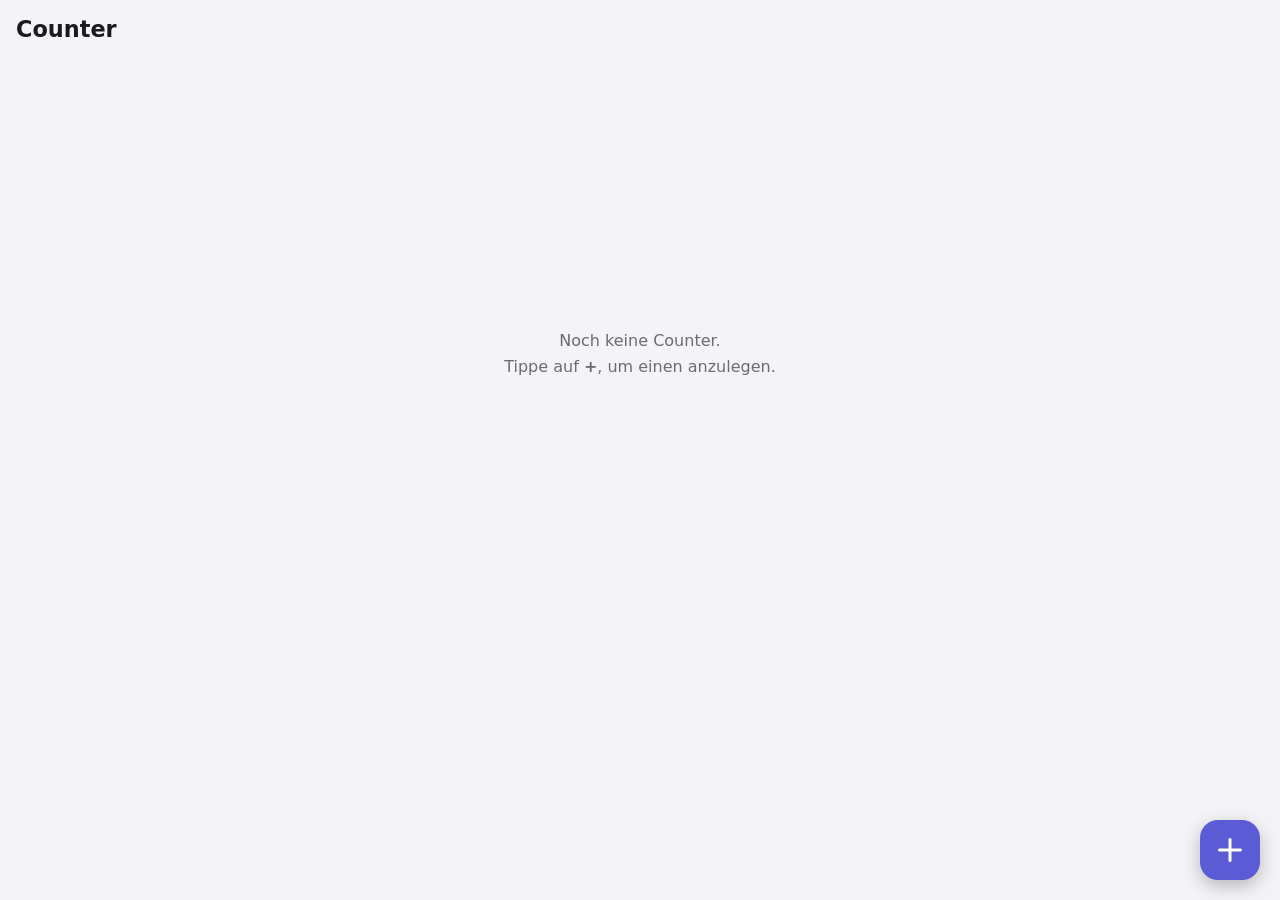
<file: index.html>
<!DOCTYPE html>
<html lang="de">
<head>
  <meta charset="UTF-8">
  <meta name="viewport" content="width=device-width, initial-scale=1, viewport-fit=cover">
  <meta name="theme-color" content="#5b5bd6">
  <title>Counter</title>
  <link rel="manifest" href="manifest.json">
  <link rel="icon" href="icons/icon-192.png">
  <link rel="apple-touch-icon" href="icons/icon-192.png">
  <link rel="stylesheet" href="shared/base.css">
  <link rel="stylesheet" href="style.css">
</head>
<body>
  <header class="topbar">
    <h1>Counter</h1>
  </header>

  <main>
    <ul id="list" class="list"></ul>
    <p id="empty" class="empty" hidden>Noch keine Counter.<br>Tippe auf <strong>+</strong>, um einen anzulegen.</p>
  </main>

  <a class="fab i-plus" href="new/index.html" aria-label="Neuen Counter anlegen"></a>

  <script src="shared/store.js"></script>
  <script src="scripts.js"></script>
</body>
</html>
</file>
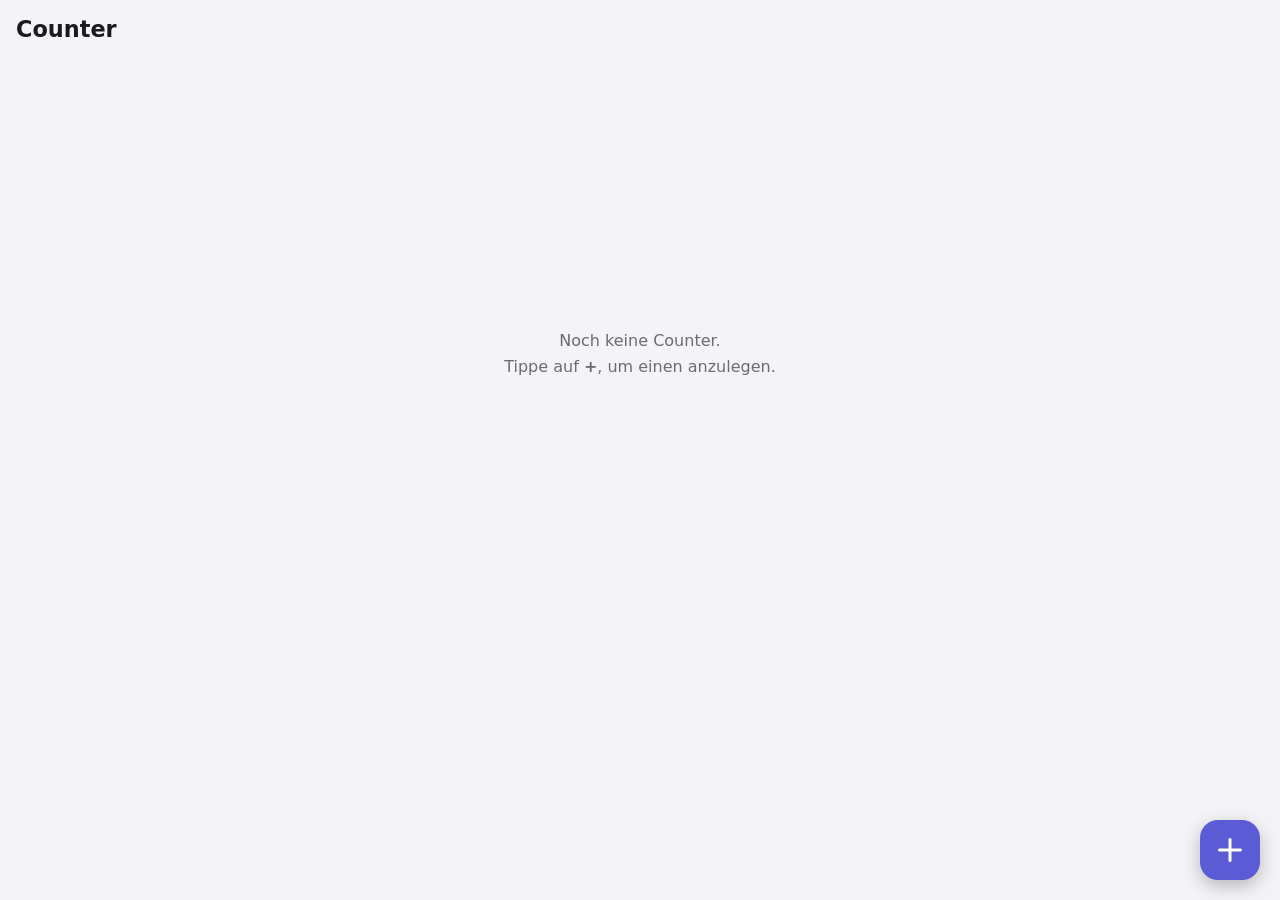
<file: counter/index.html>
<!DOCTYPE html>
<html lang="de">
<head>
  <meta charset="UTF-8">
  <meta name="viewport" content="width=device-width, initial-scale=1, viewport-fit=cover">
  <meta name="theme-color" content="#5b5bd6">
  <title>Counter</title>
  <link rel="manifest" href="../manifest.json">
  <link rel="icon" href="../icons/icon-192.png">
  <link rel="stylesheet" href="../shared/base.css">
  <link rel="stylesheet" href="style.css">
</head>
<body>
  <header class="topbar">
    <a class="back" href="../index.html" aria-label="Zurück">
      <svg viewBox="0 0 24 24" fill="none" stroke="currentColor" stroke-width="2.5" stroke-linecap="round" stroke-linejoin="round"><path d="M19 12H5M11 18l-6-6 6-6"/></svg>
    </a>
    <h1 id="title">Counter</h1>
  </header>

  <main>
    <button id="tap" class="tap">
      <span id="total" class="tap-total">0</span>
      <span class="tap-hint">tippen zum Zählen</span>
    </button>

    <div class="stats">
      <div class="stat"><span id="today">0</span><small>heute</small></div>
      <div class="stat"><span id="days">0</span><small>Tage aktiv</small></div>
      <button id="minus" class="minus i-minus" aria-label="Letzten Klick entfernen"></button>
    </div>

    <h2>Verlauf</h2>
    <ul id="history" class="history"></ul>
    <p id="no-history" class="muted">Noch keine Einträge.</p>

    <button id="delete" class="delete">Counter löschen</button>
  </main>

  <script src="../shared/store.js"></script>
  <script src="scripts.js"></script>
</body>
</html>
</file>
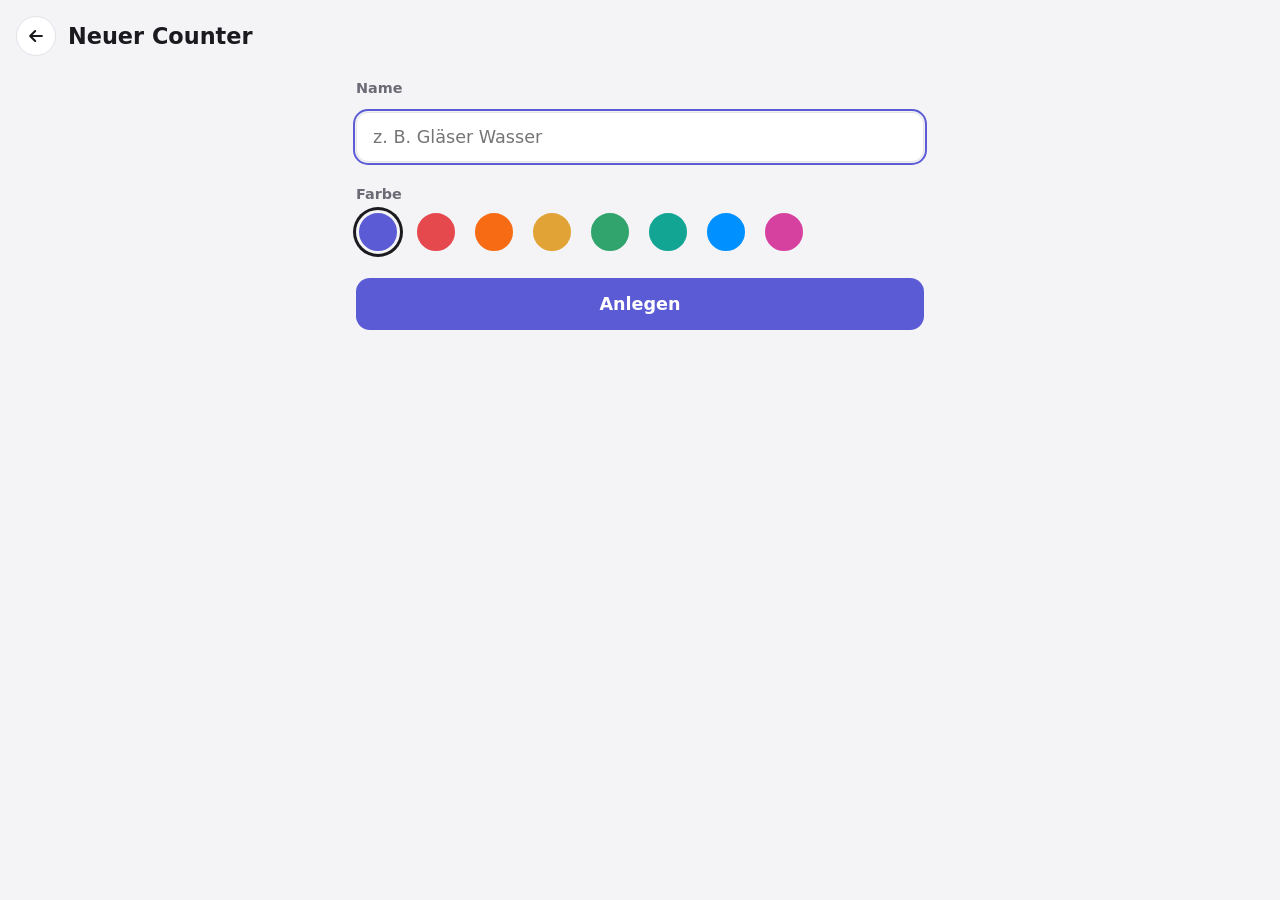
<file: new/index.html>
<!DOCTYPE html>
<html lang="de">
<head>
  <meta charset="UTF-8">
  <meta name="viewport" content="width=device-width, initial-scale=1, viewport-fit=cover">
  <meta name="theme-color" content="#5b5bd6">
  <title>Neuer Counter</title>
  <link rel="manifest" href="../manifest.json">
  <link rel="icon" href="../icons/icon-192.png">
  <link rel="stylesheet" href="../shared/base.css">
  <link rel="stylesheet" href="style.css">
</head>
<body>
  <header class="topbar">
    <a class="back" href="../index.html" aria-label="Zurück">
      <svg viewBox="0 0 24 24" fill="none" stroke="currentColor" stroke-width="2.5" stroke-linecap="round" stroke-linejoin="round"><path d="M19 12H5M11 18l-6-6 6-6"/></svg>
    </a>
    <h1>Neuer Counter</h1>
  </header>

  <main>
    <form id="form" class="form">
      <label class="field">
        <span>Name</span>
        <input id="name" type="text" maxlength="40" placeholder="z. B. Gläser Wasser" required autofocus>
      </label>

      <fieldset class="field">
        <legend>Farbe</legend>
        <div id="colors" class="colors"></div>
      </fieldset>

      <button type="submit" class="submit">Anlegen</button>
    </form>
  </main>

  <script src="../shared/store.js"></script>
  <script src="scripts.js"></script>
</body>
</html>
</file>
<file: shared/base.css>
:root {
  --bg: #f4f4f7;
  --surface: #ffffff;
  --text: #1b1b1f;
  --muted: #6b6b76;
  --border: #e3e3e8;
  --danger: #d93838;
  --radius: 16px;
  color-scheme: light dark;
}

@media (prefers-color-scheme: dark) {
  :root {
    --bg: #121215;
    --surface: #1e1e23;
    --text: #f1f1f4;
    --muted: #9a9aa6;
    --border: #2c2c33;
    --danger: #ff5c5c;
  }
}

* { box-sizing: border-box; }

html, body {
  margin: 0;
  background: var(--bg);
  color: var(--text);
  font-family: system-ui, -apple-system, "Segoe UI", Roboto, sans-serif;
  -webkit-tap-highlight-color: transparent;
}

button { font: inherit; cursor: pointer; }

/* Plus/Minus als gezeichnete Balken statt Schriftzeichen: immer exakt mittig. */
.i-plus, .i-minus { position: relative; }

.i-plus::before,
.i-plus::after,
.i-minus::before {
  content: '';
  position: absolute;
  left: 50%;
  top: 50%;
  width: var(--icon-size, 18px);
  height: var(--icon-stroke, 3px);
  border-radius: var(--icon-stroke, 3px);
  background: currentColor;
  transform: translate(-50%, -50%);
}

.i-plus::after { transform: translate(-50%, -50%) rotate(90deg); }

.topbar {
  position: sticky;
  top: 0;
  display: flex;
  align-items: center;
  gap: 12px;
  padding: 16px;
  padding-top: calc(16px + env(safe-area-inset-top));
  background: var(--bg);
  z-index: 10;
}

.topbar h1 {
  margin: 0;
  font-size: 1.4rem;
  flex: 1;
  overflow: hidden;
  text-overflow: ellipsis;
  white-space: nowrap;
}

.back {
  display: grid;
  place-items: center;
  width: 40px;
  height: 40px;
  border-radius: 50%;
  color: var(--text);
  text-decoration: none;
  background: var(--surface);
  border: 1px solid var(--border);
}

.back svg { width: 20px; height: 20px; display: block; }

main {
  padding: 0 16px calc(32px + env(safe-area-inset-bottom));
  max-width: 600px;
  margin: 0 auto;
}
</file>
<file: style.css>
main { padding-bottom: 100px; }

.list {
  list-style: none;
  margin: 0;
  padding: 0;
  display: grid;
  gap: 12px;
}

.card {
  display: flex;
  align-items: center;
  gap: 12px;
  padding: 14px 14px 14px 18px;
  background: var(--surface);
  border: 1px solid var(--border);
  border-left: 6px solid var(--accent);
  border-radius: var(--radius);
}

.card-link {
  flex: 1;
  min-width: 0;
  color: inherit;
  text-decoration: none;
}

.card-name {
  font-weight: 600;
  font-size: 1.1rem;
  overflow: hidden;
  text-overflow: ellipsis;
  white-space: nowrap;
}

.card-meta {
  color: var(--muted);
  font-size: 0.9rem;
  margin-top: 2px;
}

.card-total {
  font-size: 1.8rem;
  font-weight: 700;
  font-variant-numeric: tabular-nums;
  min-width: 2ch;
  text-align: right;
}

.card-plus {
  width: 52px;
  height: 52px;
  border-radius: 50%;
  border: none;
  background: var(--accent);
  color: #fff;
  --icon-size: 20px;
  flex-shrink: 0;
  transition: transform 0.1s;
}

.card-plus:active { transform: scale(0.9); }

.card-minus {
  width: 52px;
  height: 52px;
  border-radius: 50%;
  border: 2px solid var(--accent);
  background: transparent;
  color: var(--accent);
  --icon-size: 20px;
  flex-shrink: 0;
  transition: transform 0.1s;
}

.card-minus:active { transform: scale(0.9); }
.card-minus:disabled { opacity: 0.45; }

.empty {
  text-align: center;
  color: var(--muted);
  margin-top: 30vh;
  line-height: 1.6;
}

.fab {
  position: fixed;
  right: 20px;
  bottom: calc(20px + env(safe-area-inset-bottom));
  width: 60px;
  height: 60px;
  border-radius: 18px;
  background: #5b5bd6;
  color: #fff;
  --icon-size: 24px;
  text-decoration: none;
  box-shadow: 0 6px 18px rgba(0, 0, 0, 0.25);
}
</file>
<file: counter/style.css>
.tap {
  width: 100%;
  aspect-ratio: 1.4;
  max-height: 45vh;
  border: none;
  border-radius: 28px;
  background: var(--accent, #5b5bd6);
  color: #fff;
  display: grid;
  place-content: center;
  gap: 4px;
  user-select: none;
  transition: transform 0.08s;
}

.tap:active { transform: scale(0.97); }

.tap-total {
  font-size: clamp(4rem, 22vw, 7rem);
  font-weight: 700;
  line-height: 1;
  font-variant-numeric: tabular-nums;
}

.tap-hint {
  opacity: 0.8;
  font-size: 0.95rem;
}

.stats {
  display: flex;
  gap: 12px;
  margin: 16px 0 8px;
}

.stat {
  flex: 1;
  display: grid;
  padding: 10px 14px;
  background: var(--surface);
  border: 1px solid var(--border);
  border-radius: 14px;
}

.stat span {
  font-size: 1.5rem;
  font-weight: 700;
  font-variant-numeric: tabular-nums;
}

.stat small { color: var(--muted); }

.minus {
  width: 72px;
  border-radius: 14px;
  border: 1px solid var(--border);
  background: var(--surface);
  color: var(--text);
  --icon-size: 24px;
}

.minus:active { transform: scale(0.95); }
.minus:disabled { opacity: 0.4; }

h2 {
  font-size: 1rem;
  color: var(--muted);
  margin: 24px 0 8px;
}

.history {
  list-style: none;
  margin: 0;
  padding: 0;
  background: var(--surface);
  border: 1px solid var(--border);
  border-radius: var(--radius);
  overflow: hidden;
}

.history:empty { display: none; }

.history li {
  display: flex;
  align-items: center;
  gap: 12px;
  padding: 8px 8px 8px 16px;
  border-top: 1px solid var(--border);
}

.history li:first-child { border-top: none; }

.history li > span:first-child { flex: 1; }

.history .count {
  font-weight: 700;
  font-variant-numeric: tabular-nums;
}

.day-minus {
  width: 36px;
  height: 36px;
  border-radius: 50%;
  border: 1px solid var(--border);
  background: transparent;
  color: var(--text);
  --icon-size: 14px;
  --icon-stroke: 2px;
  flex-shrink: 0;
}

.muted { color: var(--muted); }

.delete {
  margin-top: 32px;
  width: 100%;
  padding: 14px;
  border-radius: 14px;
  border: 1px solid var(--danger);
  background: transparent;
  color: var(--danger);
}
</file>
<file: new/style.css>
.form {
  display: grid;
  gap: 24px;
  margin-top: 8px;
}

.field {
  display: grid;
  gap: 8px;
  border: none;
  margin: 0;
  padding: 0;
}

.field span,
.field legend {
  font-weight: 600;
  color: var(--muted);
  font-size: 0.9rem;
  padding: 0;
  margin-bottom: 8px;
}

.field input {
  font: inherit;
  font-size: 1.1rem;
  padding: 14px 16px;
  border-radius: 12px;
  border: 1px solid var(--border);
  background: var(--surface);
  color: var(--text);
}

.field input:focus {
  outline: 2px solid #5b5bd6;
  outline-offset: 1px;
}

.colors {
  display: flex;
  flex-wrap: wrap;
  gap: 14px;
}

.swatch {
  width: 44px;
  height: 44px;
  border-radius: 50%;
  border: 3px solid var(--bg);
  background: var(--c);
}

.swatch[aria-pressed="true"] {
  box-shadow: 0 0 0 3px var(--text);
}

.submit {
  padding: 16px;
  border: none;
  border-radius: 14px;
  background: #5b5bd6;
  color: #fff;
  font-size: 1.1rem;
  font-weight: 600;
}
</file>
